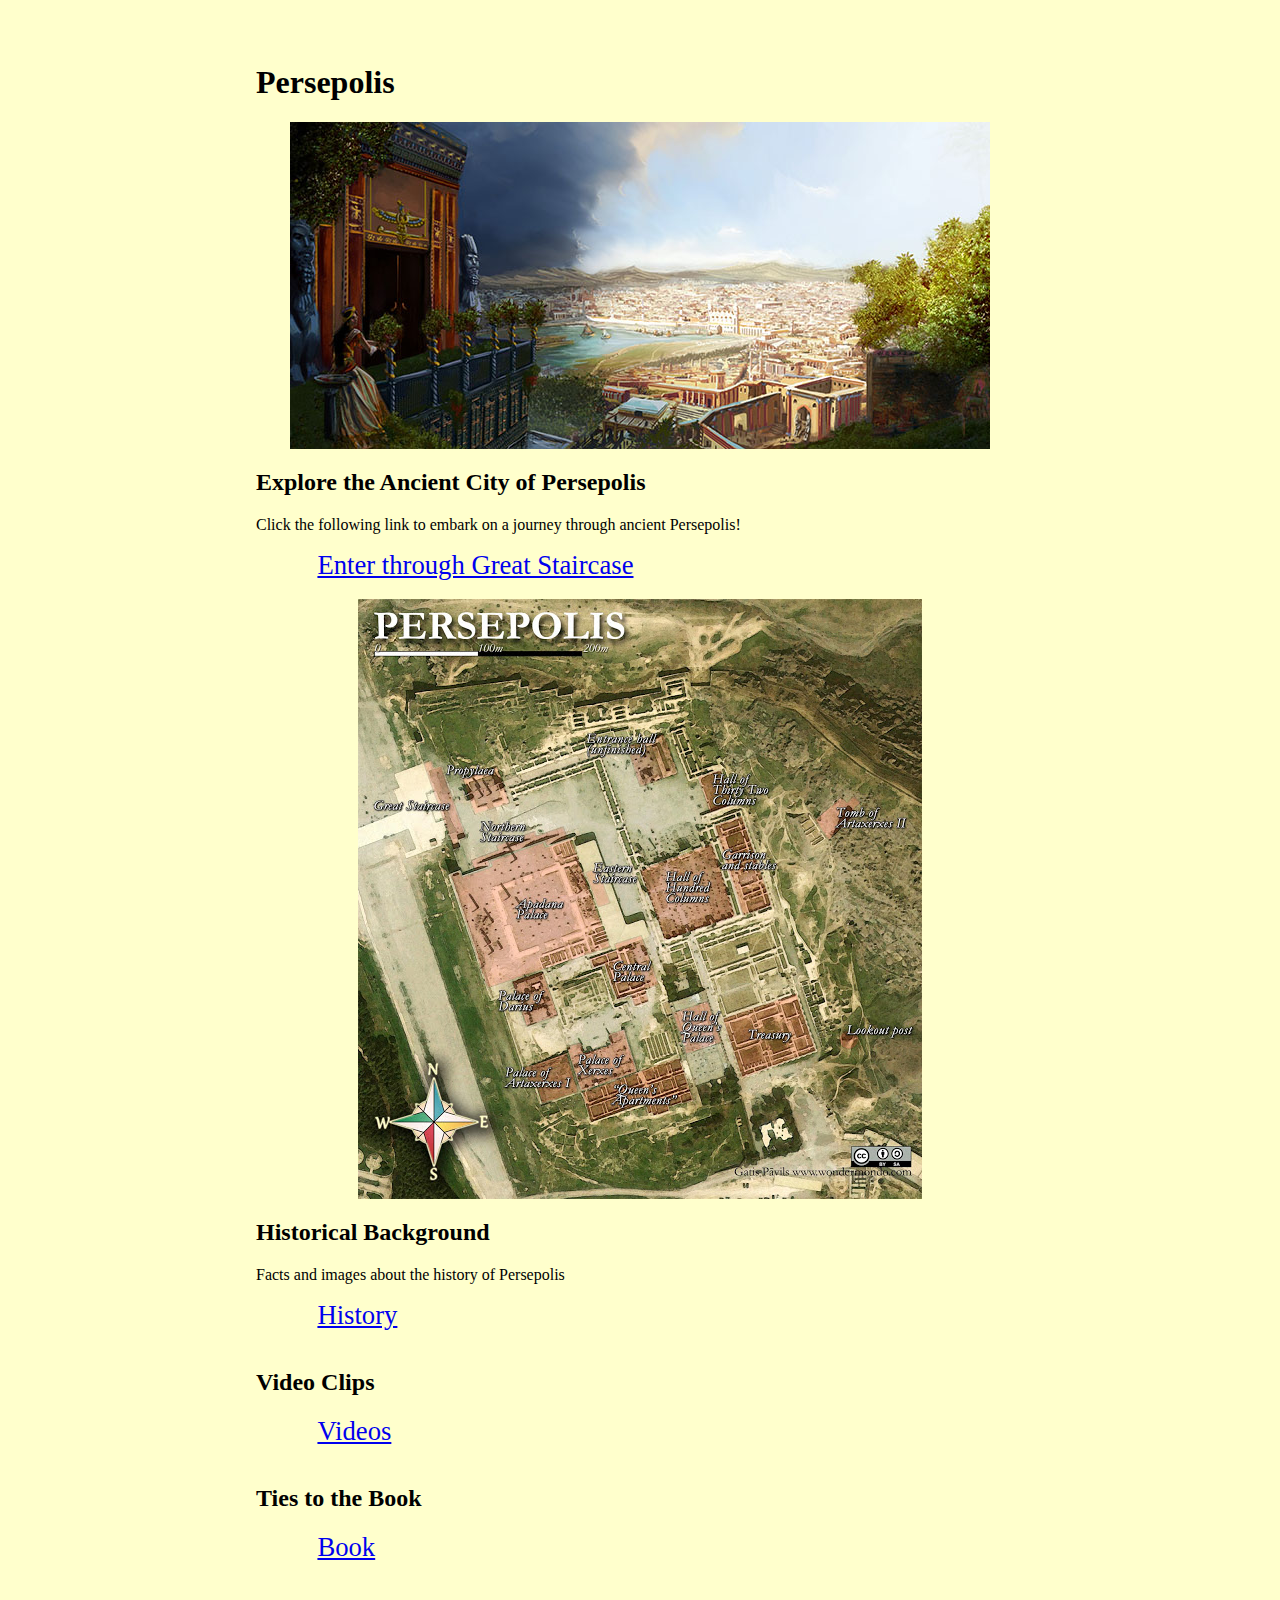
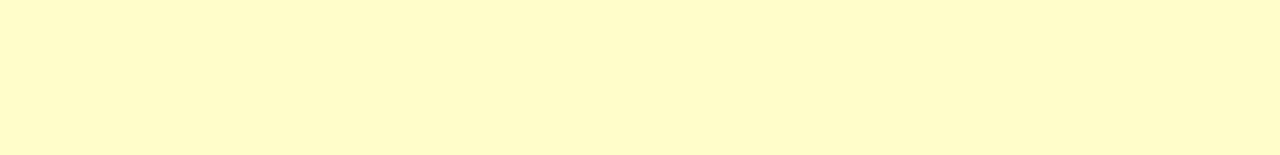
<file: index.html>
<!doctype html>
<html lang="eng-US">
	<head>
		<title>Persepolis</title>
		<meta charset ="UTF-8">
		<meta name="description" content="">
		<meta name="keywords" content="">
		<meta name="author" content="True McCarthy">
		<meta name="viewport" content="width=device-width, initial-scale=1">
        <link rel="stylesheet" type="text/css" href="css/styles.css">
	</head>
	<body>
		<h1>Persepolis</h1>
        <img src="img/pers3.jpg">
        <h2>Explore the Ancient City of Persepolis</h2>
        <p>Click the following link to embark on a journey through ancient Persepolis!</p>
        <div class="lk"><a href="greatstair.html">Enter through Great Staircase</a></div><br>
		<img src="img/map.jpg">
        <h2>Historical Background</h2>
        <p>Facts and images about the history of Persepolis</p>
        <div class="lk"><a href="history.html">History</a></div><br>
        <h2>Video Clips</h2>
        <div class="lk"><a href="videos.html">Videos</a></div><br>
        <h2>Ties to the Book</h2>
        <div class="lk"><a href="book.html">Book</a></div>
	</body>
</html>
</file>
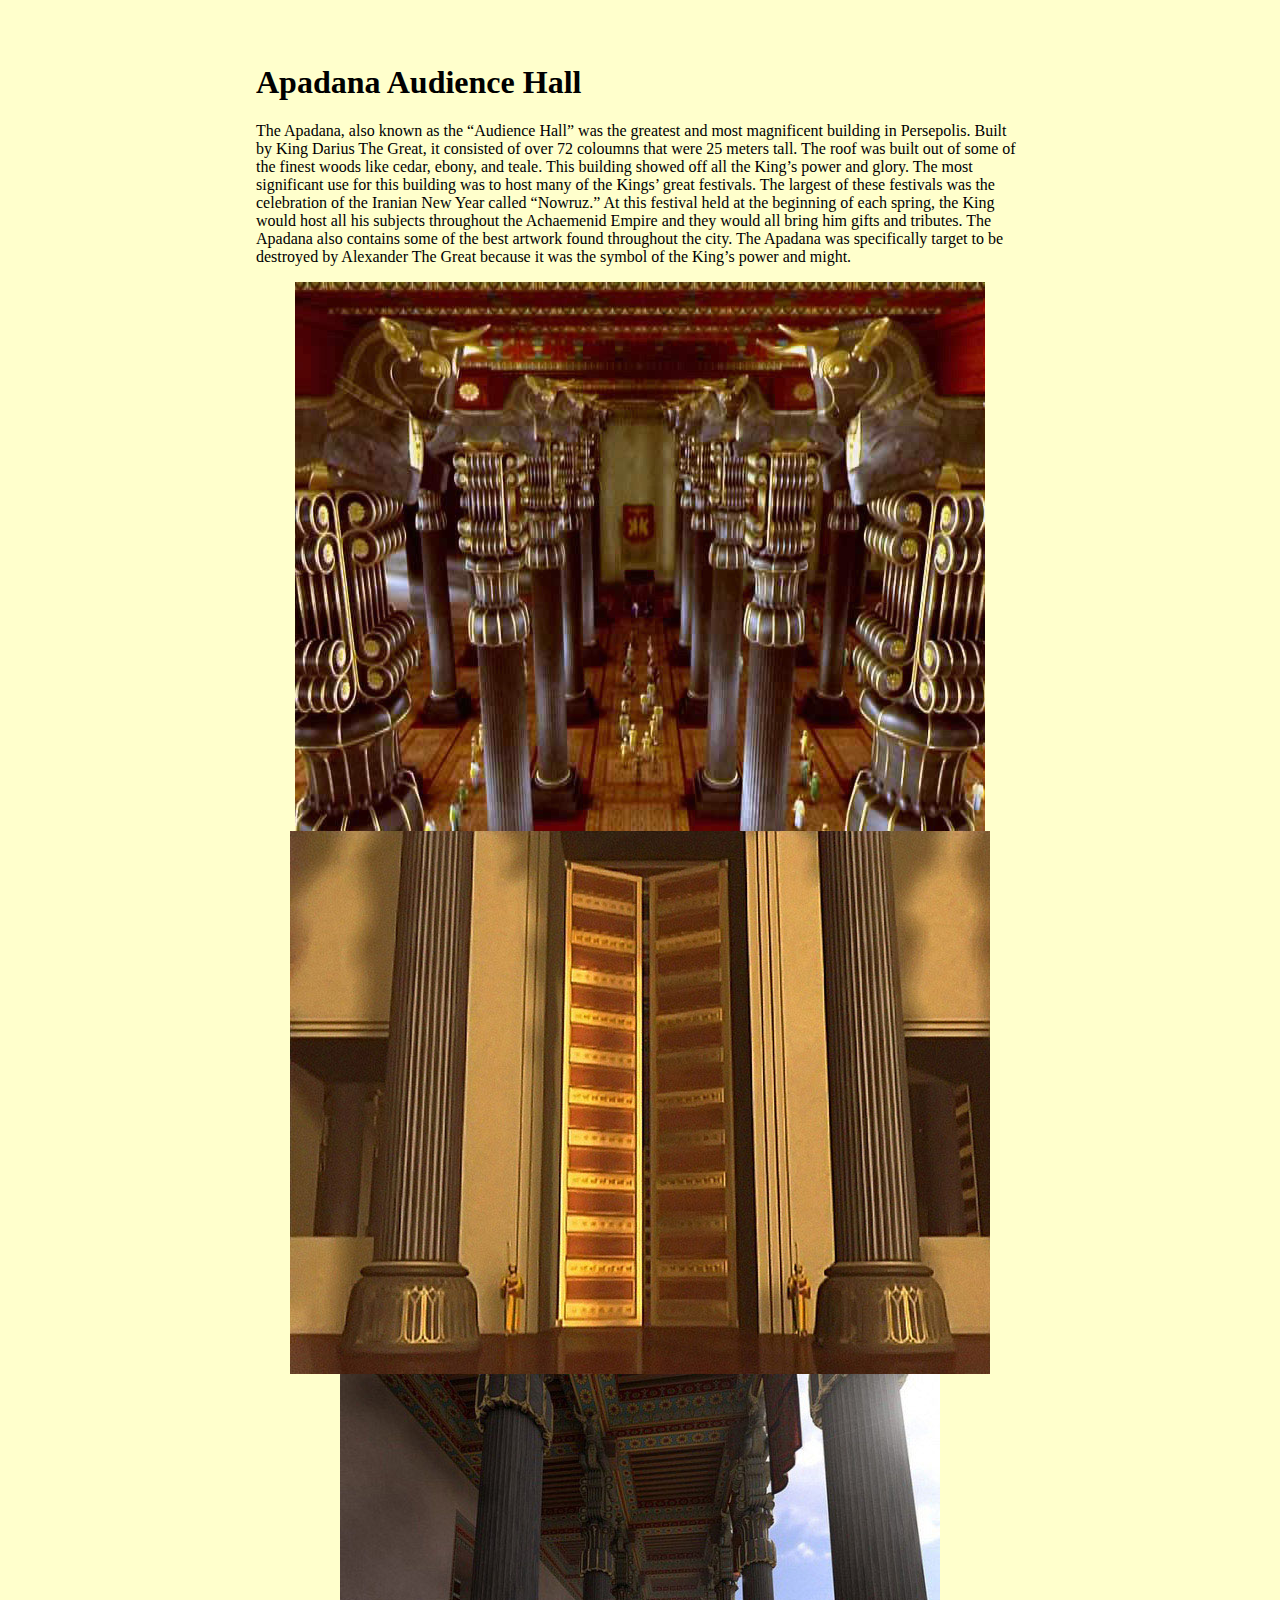
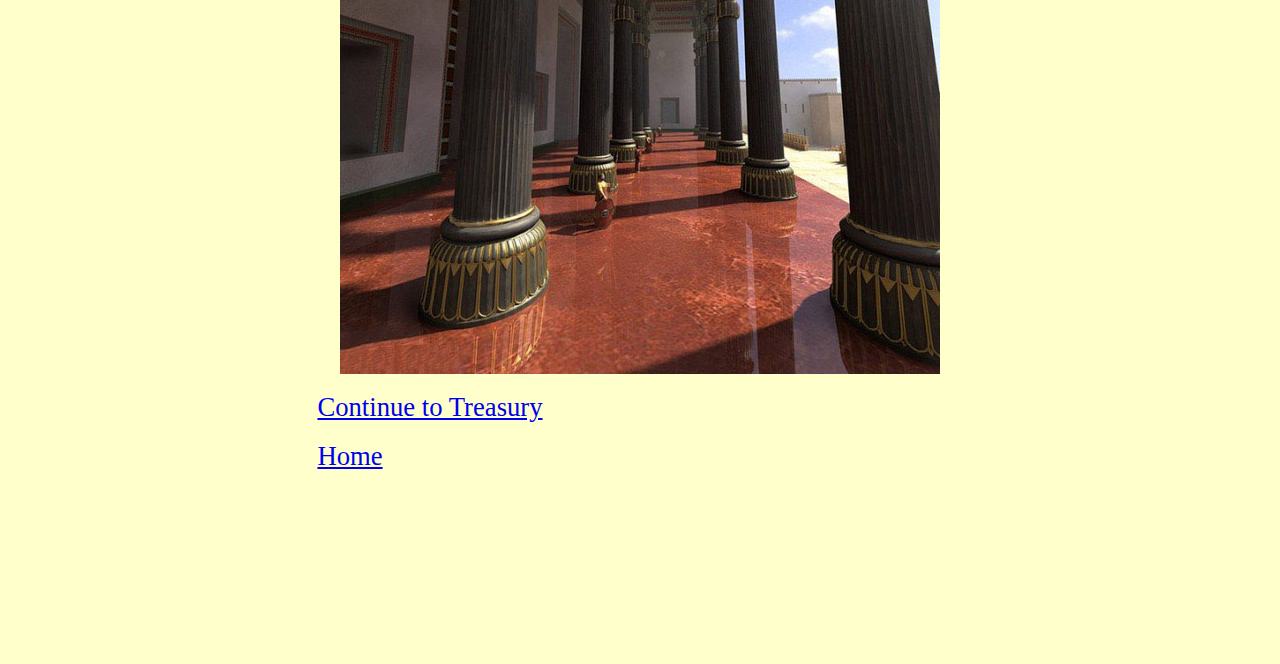
<file: apadanapal.html>
<!doctype html>
<html lang="eng-US">
	<head>
		<title>Apadana</title>
		<meta charset ="UTF-8">
		<meta name="description" content="">
		<meta name="keywords" content="">
		<meta name="author" content="True McCarthy">
		<meta name="viewport" content="width=device-width, initial-scale=1">
        <link rel="stylesheet" type="text/css" href="css/styles.css">
	</head>
	<body>
		<h1>Apadana Audience Hall</h1>
		<p>The Apadana, also known as the “Audience Hall” was the greatest and most magnificent building in Persepolis. Built by King Darius The Great, it consisted of over 72 coloumns that were 25 meters tall. The roof was built out of some of the finest woods like cedar, ebony, and teale. This building showed off all the King’s power and glory. The most significant use for this building was to host many of the Kings’ great festivals. The largest of these festivals was the celebration of the Iranian New Year called “Nowruz.” At this festival held at the beginning of each spring, the King would host all his subjects throughout the Achaemenid Empire and they would all bring him gifts and tributes. The Apadana also contains some of the best artwork found throughout the city. The Apadana was specifically target to be destroyed by Alexander The Great because it was the symbol of the King’s power and might.</p>
		<img src="img/apadana1.jpg">
        <img src="img/apadana2.jpg">
        <img src="img/apadana3.jpg"><br>
        <div class="lk"><a href="treasury.html">Continue to Treasury</a></div><br>
        <div class="lk"><a href="index.html">Home</a></div>
	</body>
</html>
</file>
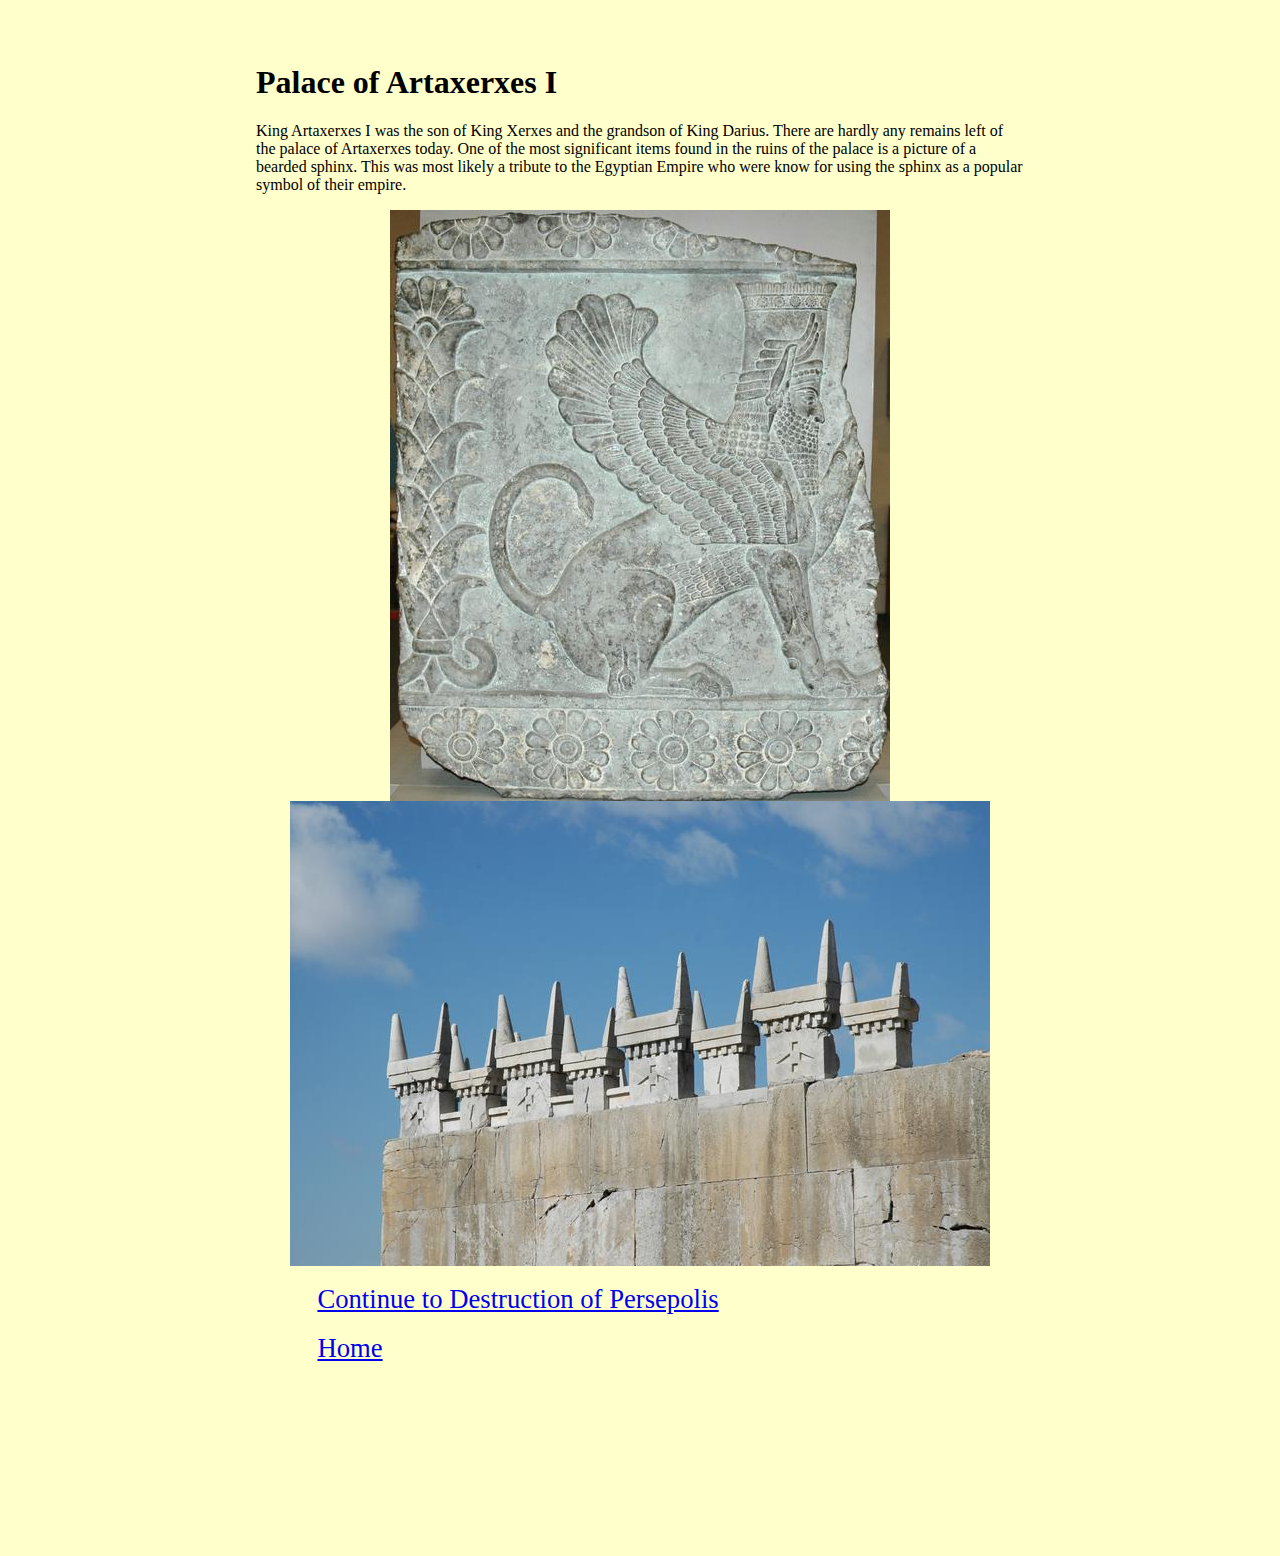
<file: artaxpal.html>
<!doctype html>
<html lang="eng-US">
	<head>
		<title>Palace of Artaxerxes I</title>
		<meta charset ="UTF-8">
		<meta name="description" content="">
		<meta name="keywords" content="">
		<meta name="author" content="True McCarthy">
		<meta name="viewport" content="width=device-width, initial-scale=1">
        <link rel="stylesheet" type="text/css" href="css/styles.css">
	</head>
	<body>
		<h1>Palace of Artaxerxes I</h1>
		<p>King Artaxerxes I was the son of King Xerxes and the grandson of King Darius. There are hardly any remains left of the palace of Artaxerxes today. One of the most significant items found in the ruins of the palace is a picture of a bearded sphinx. This was most likely a tribute to the Egyptian Empire who were know for using the sphinx as a popular symbol of their empire.</p>
        <img src="img/artax1.jpg">
        <img src="img/artax2.jpg"><br>
        <div class="lk"><a href="destruction.html">Continue to Destruction of Persepolis</a></div><br>
        <div class="lk"><a href="index.html">Home</a></div>
		
	</body>
</html>
</file>
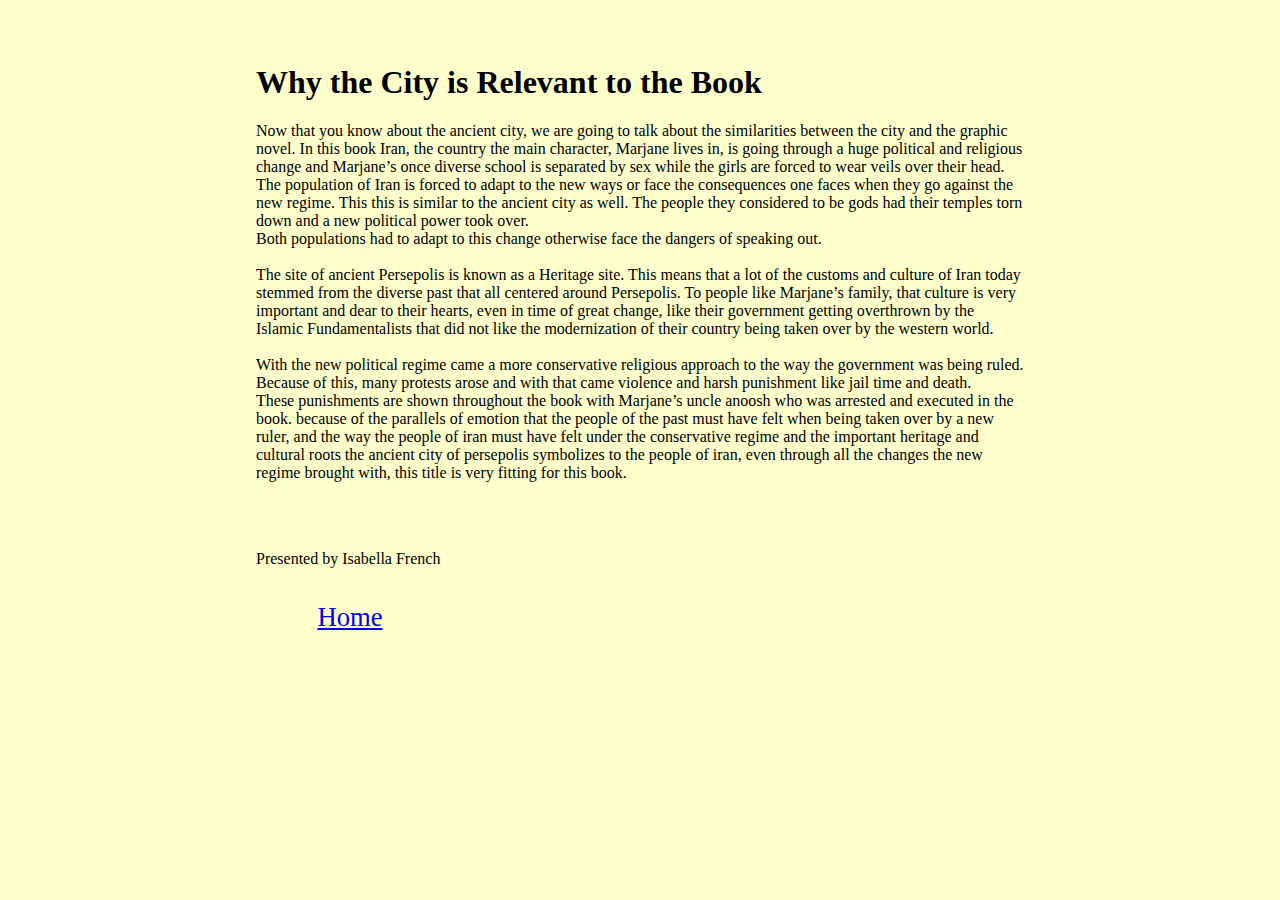
<file: book.html>
<!doctype html>
<html lang="eng-US">
	<head>
		<title>The Book</title>
		<meta charset ="UTF-8">
		<meta name="description" content="">
		<meta name="keywords" content="">
		<meta name="author" content="True McCarthy">
		<meta name="viewport" content="width=device-width, initial-scale=1">
        <link rel="stylesheet" type="text/css" href="css/styles.css">
	</head>
	<body>
		<h1>Why the City is Relevant to the Book</h1>
		<p>Now that you know about the ancient city, we are going to talk about the similarities between the city and the graphic novel.  
        In this book Iran, the country the main character, Marjane lives in, is going through a huge political and religious change and Marjane’s once diverse school is separated by sex while the girls are forced to wear veils over their head.<br>
        The population of Iran is forced to adapt to the new ways or face the consequences one faces when they go against the new regime. This this is similar to the ancient city as well. The people they considered to be gods had their temples torn down and a new political power took over.<br>
        Both populations had to adapt to this change otherwise face the dangers of speaking out.<br><br>
        The site of ancient Persepolis is known as a Heritage site. This means that a lot of the customs and culture of Iran today stemmed from the diverse past that all centered around Persepolis. To people like Marjane’s family, that culture is very important and dear to their hearts, even in time of great change, like their government getting overthrown by the Islamic Fundamentalists that did not like the modernization of their country being taken over by the western world.<br><br>
        With the new political regime came a more conservative religious approach to the way the government was being ruled. Because of this, many protests arose and with that came violence and harsh punishment like jail time and death.<br>
        These punishments are shown throughout the book with Marjane’s uncle anoosh who was arrested and executed in the book. because of the parallels of emotion that the people of the past must have felt when being taken over by a new ruler, and the way the people of iran must have felt under the conservative regime and the important heritage and cultural roots the ancient city of persepolis symbolizes to the people of iran, even through all the changes the new regime brought with, this title is very fitting for this book.</p><br><br>
		<p>Presented by Isabella French</p><br>
        <div class="lk"><a href="index.html">Home</a></div>
	</body>
</html>
</file>
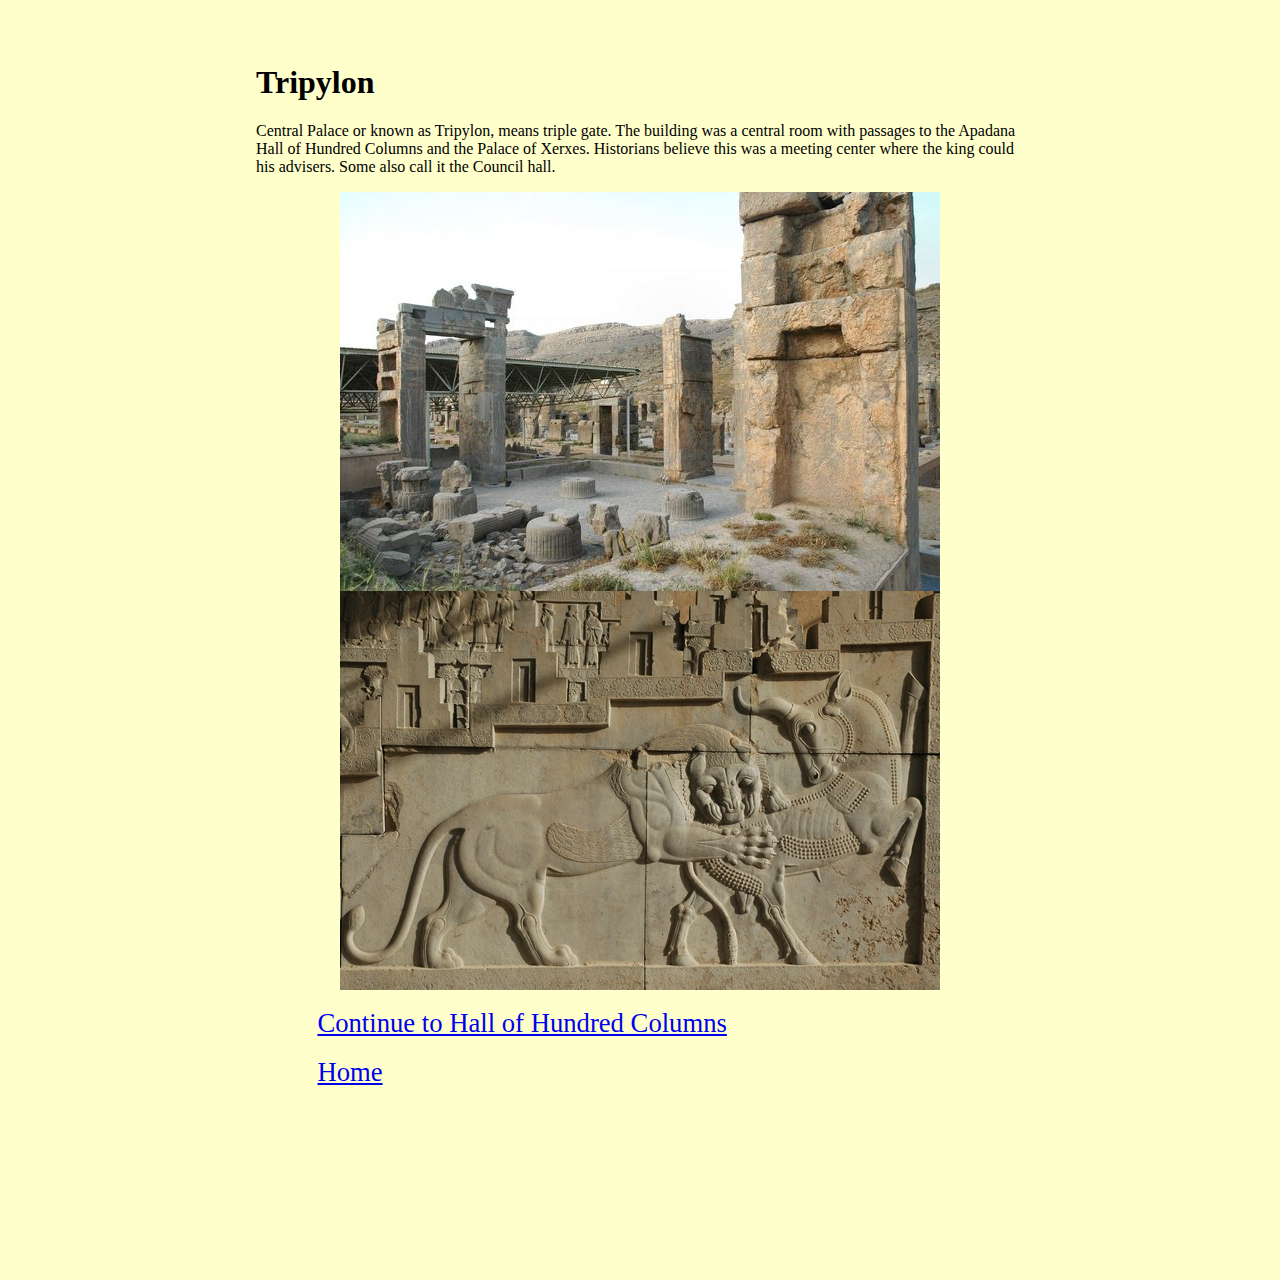
<file: centralpal.html>
<!doctype html>
<html lang="eng-US">
	<head>
		<title>Tripylon</title>
		<meta charset ="UTF-8">
		<meta name="description" content="">
		<meta name="keywords" content="">
		<meta name="author" content="True McCarthy">
		<meta name="viewport" content="width=device-width, initial-scale=1">
        <link rel="stylesheet" type="text/css" href="css/styles.css">
	</head>
	<body>
		<h1>Tripylon</h1>
		<p>Central Palace or known as Tripylon, means triple gate. The building was a central room with passages to the Apadana Hall of Hundred Columns and the Palace of Xerxes. Historians believe this was a meeting center where the king could his advisers. Some also call it the Council hall.</p>
        <img src="img/trip1.jpg">
        <img src="img/trip2.jpg"><br>
        <div class="lk"><a href="hundcol.html">Continue to Hall of Hundred Columns</a></div><br>
        <div class="lk"><a href="index.html">Home</a></div>
		
	</body>
</html>
</file>
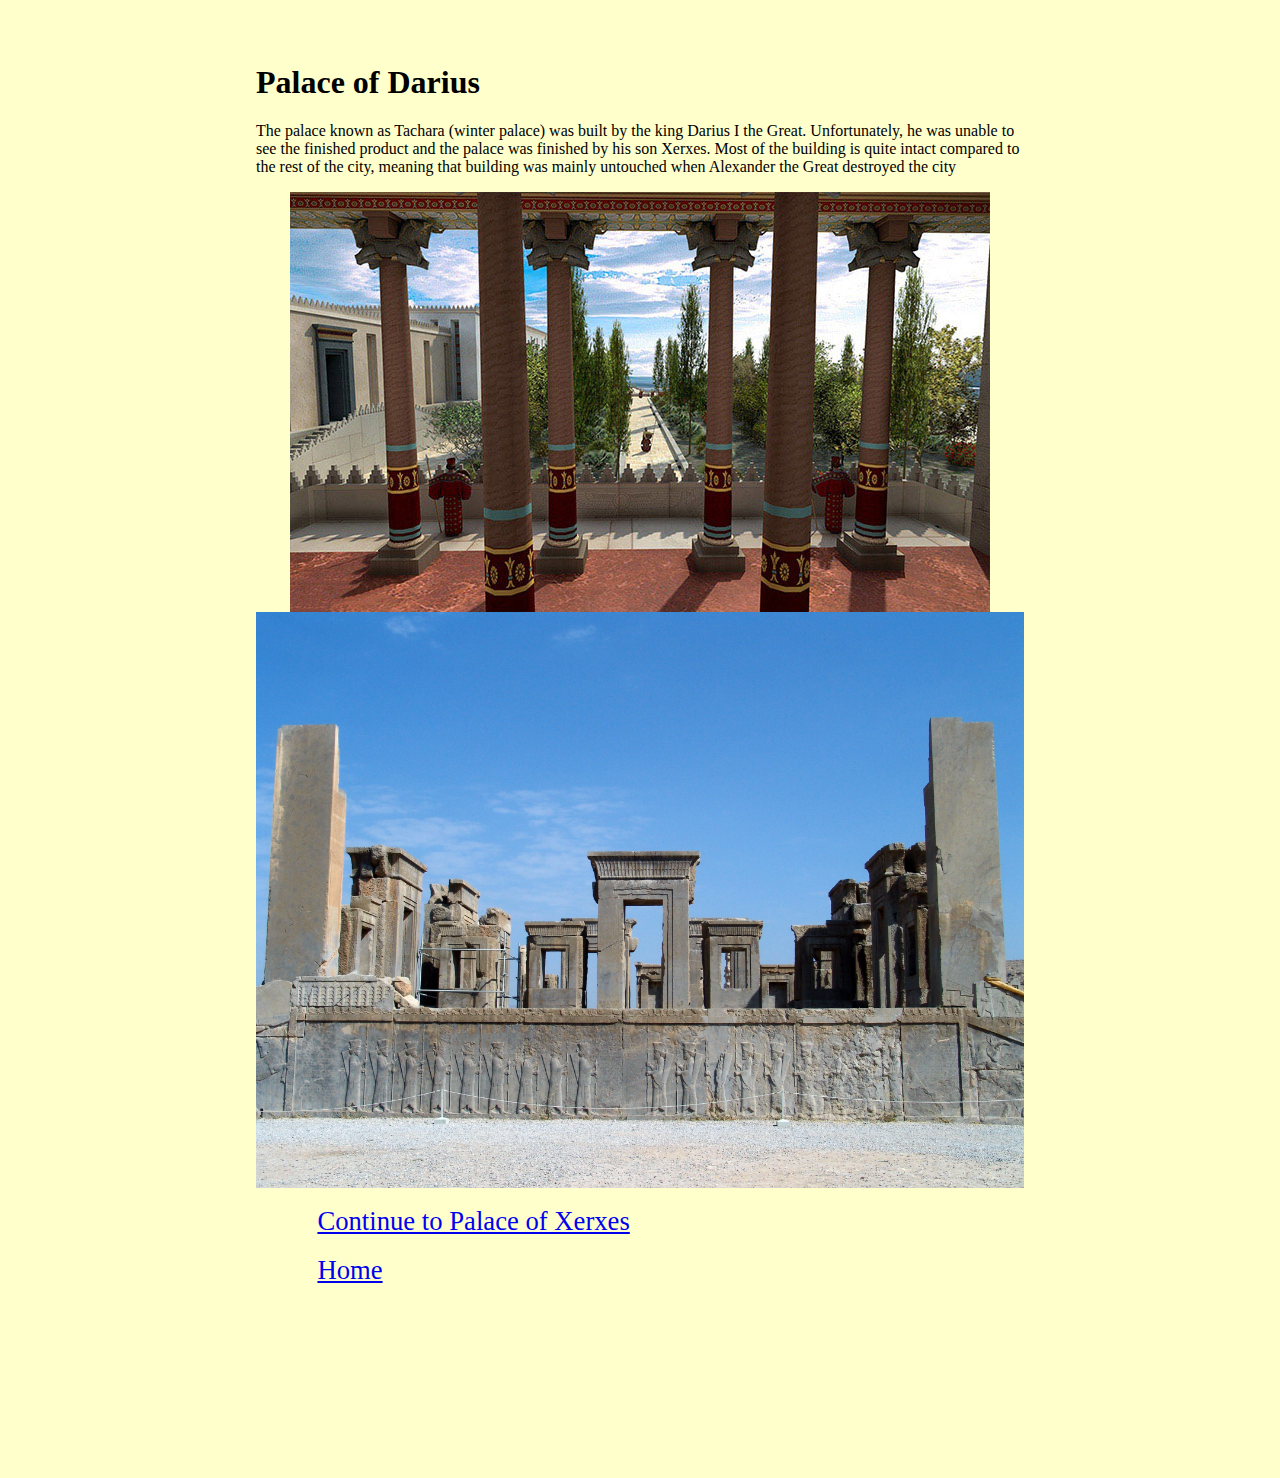
<file: dariuspal.html>
<!doctype html>
<html lang="eng-US">
	<head>
		<title>Palace of Darius</title>
		<meta charset ="UTF-8">
		<meta name="description" content="">
		<meta name="keywords" content="">
		<meta name="author" content="True McCarthy">
		<meta name="viewport" content="width=device-width, initial-scale=1">
        <link rel="stylesheet" type="text/css" href="css/styles.css">
	</head>
	<body>
		<h1>Palace of Darius</h1>
		<p>The palace known as Tachara (winter palace) was built by the king Darius I the Great. Unfortunately, he was unable to see the finished product and the palace was finished by his son Xerxes. Most of the building is quite intact compared to the rest of the city, meaning that building was mainly untouched when Alexander the Great destroyed the city</p>
        <img src="img/tachara1.jpg">
        <img src="img/tachara2.jpg"><br>
        <div class="lk"><a href="xerxespal.html">Continue to Palace of Xerxes</a></div><br>
        <div class="lk"><a href="index.html">Home</a></div>
		
	</body>
</html>
</file>
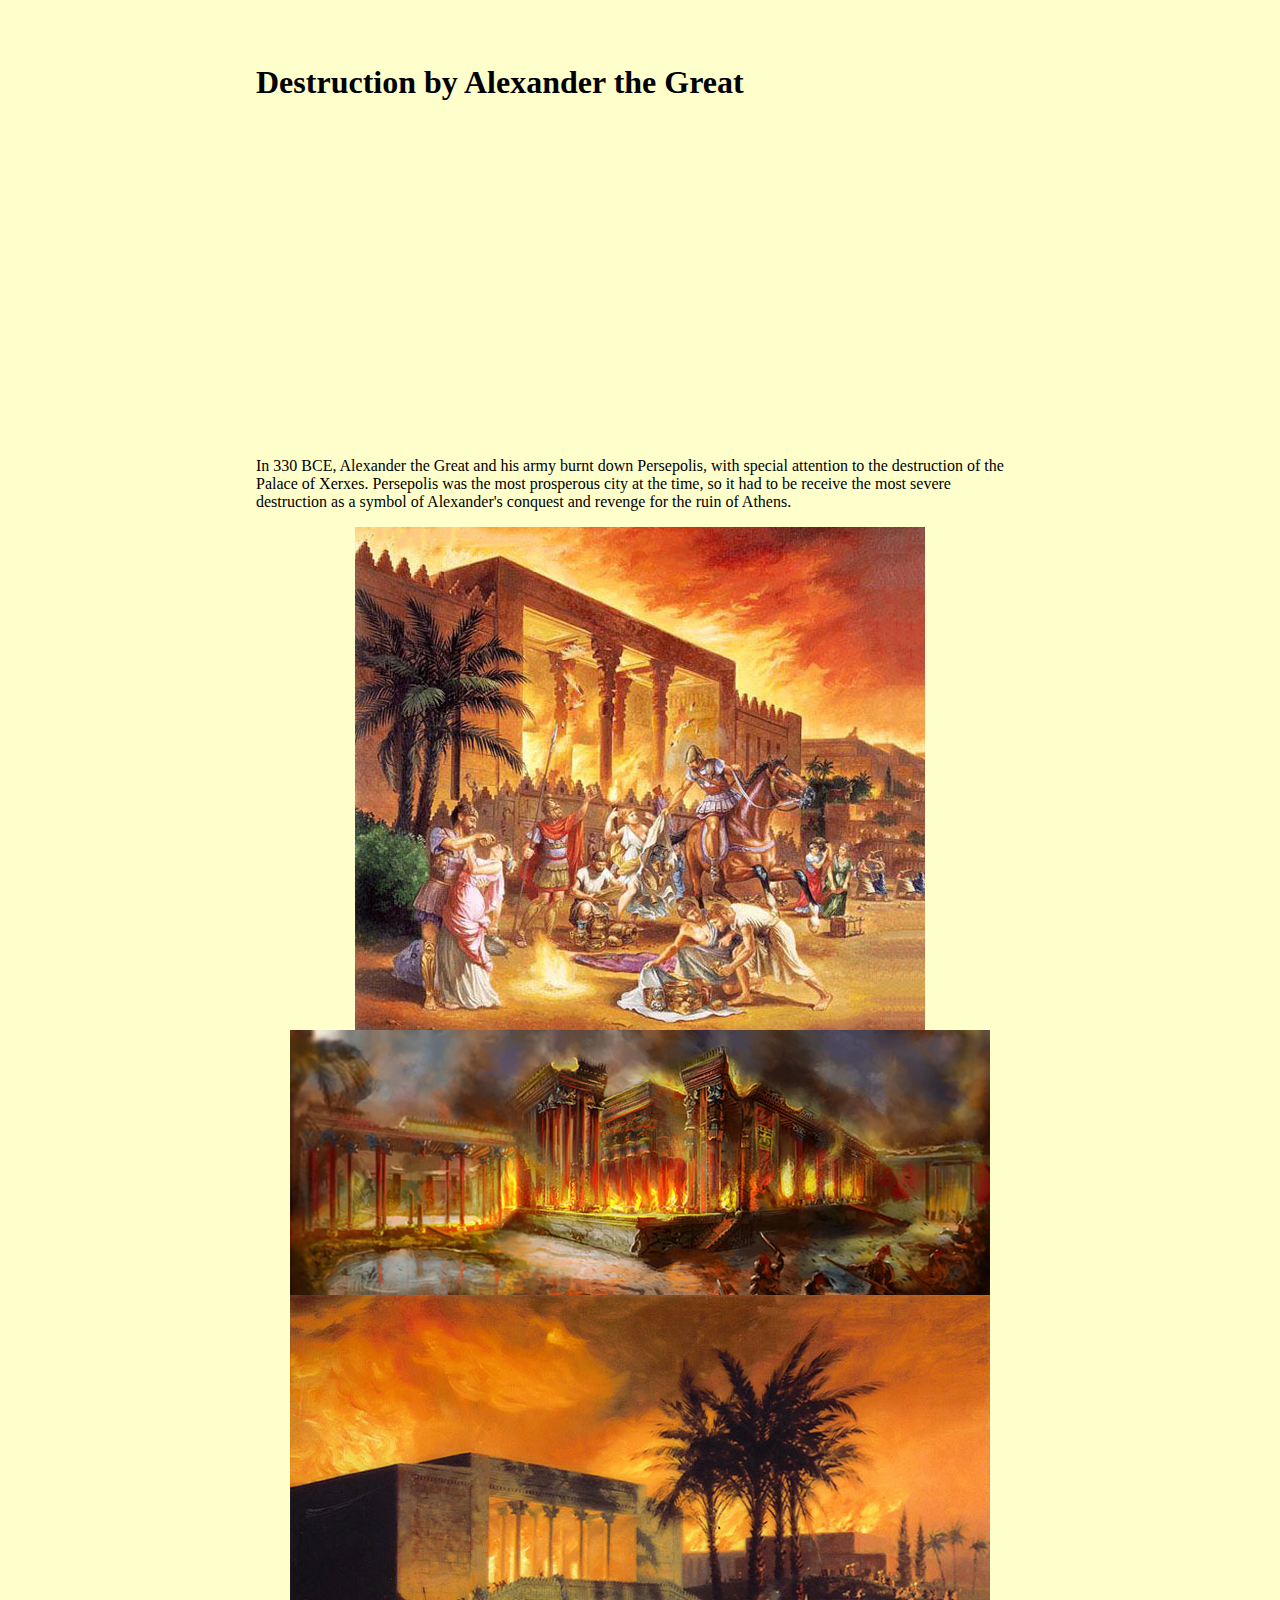
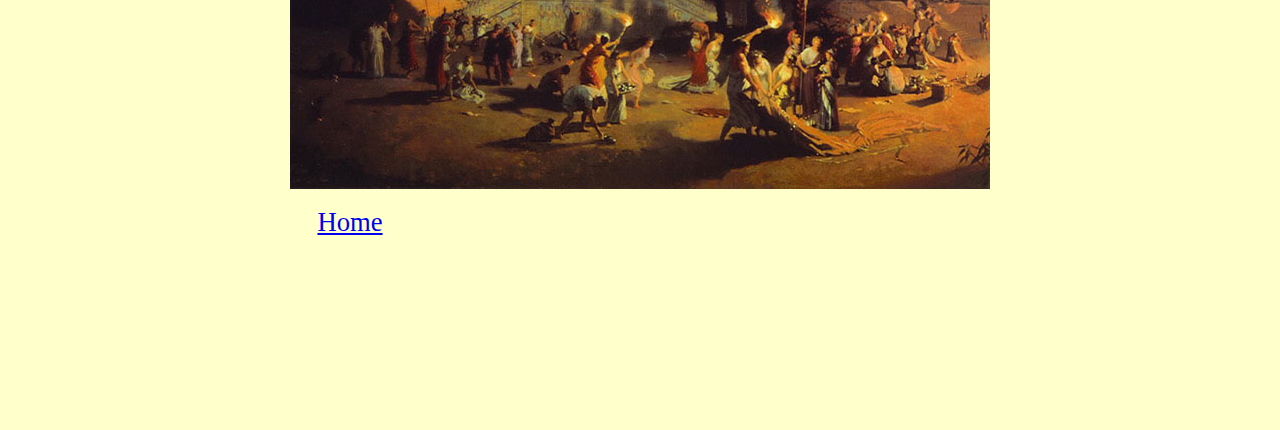
<file: destruction.html>
<!doctype html>
<html lang="eng-US">
	<head>
		<title>Destruction</title>
		<meta charset ="UTF-8">
		<meta name="description" content="">
		<meta name="keywords" content="">
		<meta name="author" content="True McCarthy">
		<meta name="viewport" content="width=device-width, initial-scale=1">
        <link rel="stylesheet" type="text/css" href="css/styles.css">
	</head>
	<body>
		<h1>Destruction by Alexander the Great</h1>
        <iframe id="yt0" width="560" height="315" src="https://www.youtube.com/embed/jI4jyTRTUuw?rel=0&amp;controls=0&amp;showinfo=0&enablejsapi=1" frameborder="0">
        </iframe>
        <p>In 330 BCE, Alexander the Great and his army burnt down Persepolis, with special attention to the destruction of the Palace of Xerxes. Persepolis was the most prosperous city at the time, so it had to be receive the most severe destruction as a symbol of Alexander's conquest and revenge for the ruin of Athens.</p>
		<img src="img/destruct1.jpg">
        <img src="img/destruct2.jpg">
        <img src="img/destruct3.jpg"><br>
        
        <div class="lk"><a href="index.html">Home</a></div>
        
        <script type="text/javascript" id="www-widgetapi-script" src="https://s.ytimg.com/yts/jsbin/www-widgetapi-vflfUQ-oz/www-widgetapi.js" async=""></script>
        <script>
            var player;

            function onYouTubeIframeAPIReady() {
                player = new YT.Player('yt0', {
                    events: {
                        'onReady': onPlayerReady
                    }
                });
            }

            function onPlayerReady(event) {
                player.mute();
            }
        </script>
	</body>
</html>
</file>
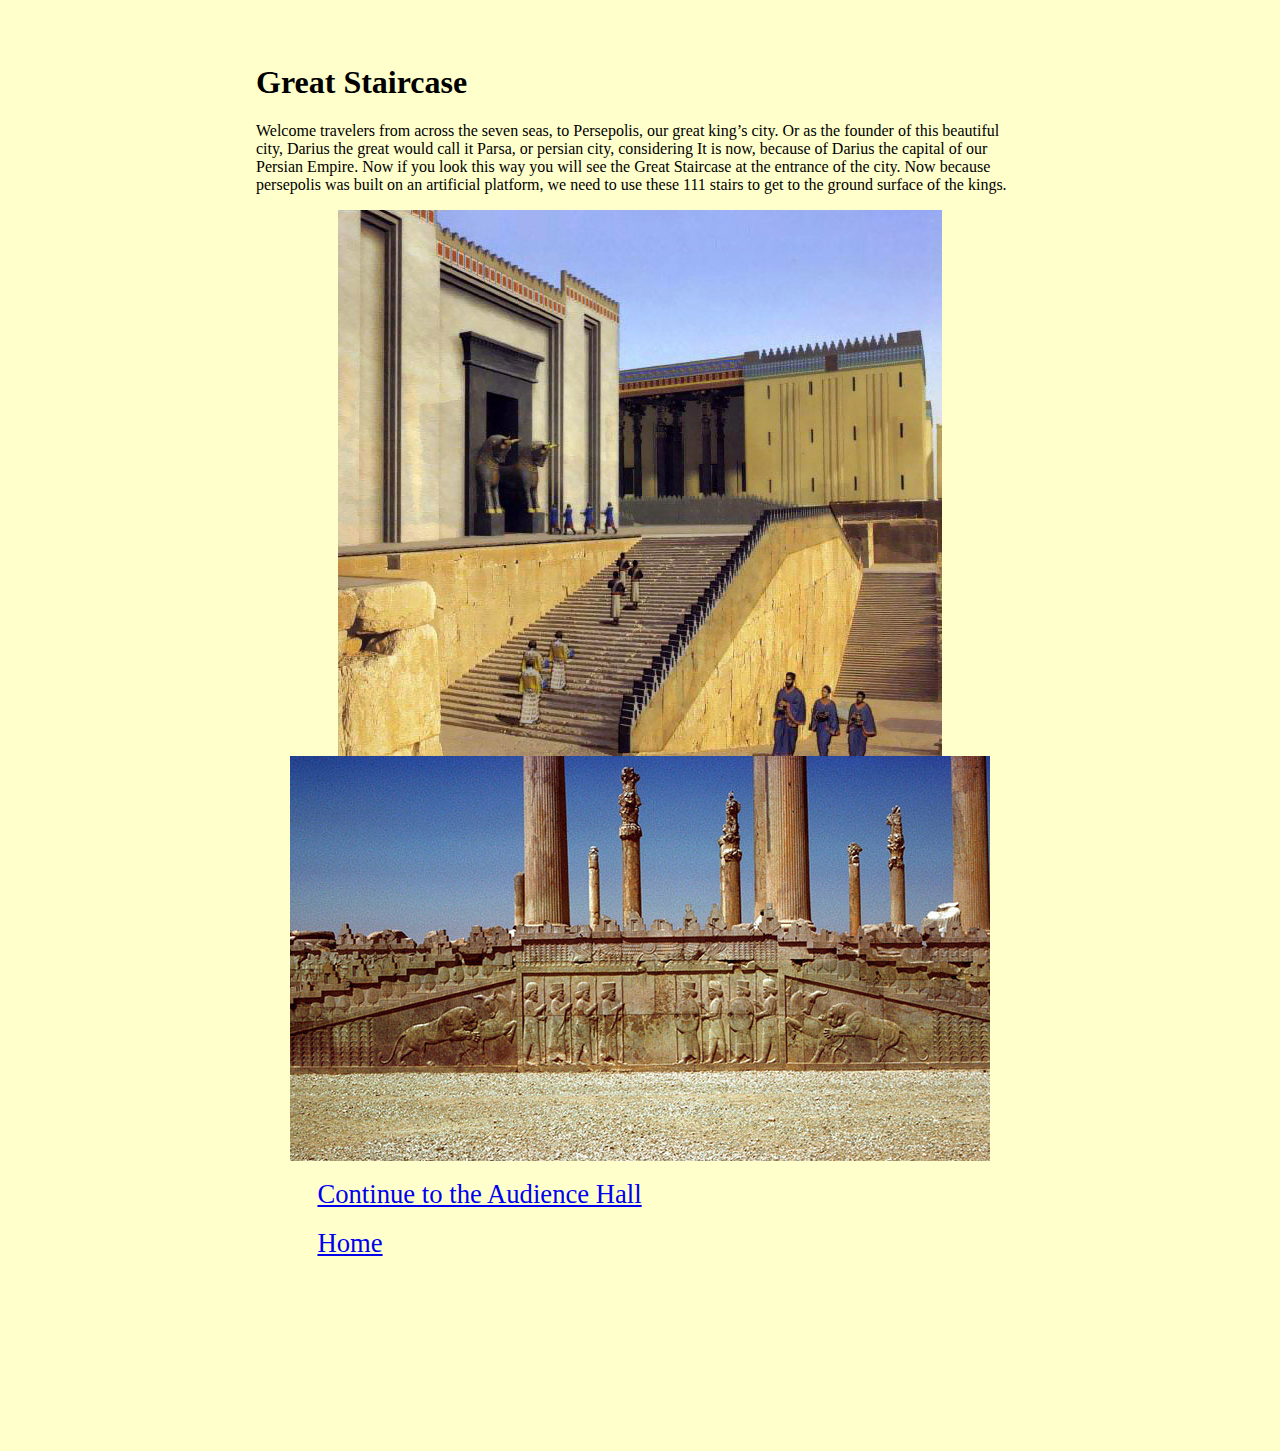
<file: greatstair.html>
<!doctype html>
<html lang="eng-US">
	<head>
		<title>Great Staircase</title>
		<meta charset ="UTF-8">
		<meta name="description" content="">
		<meta name="keywords" content="">
		<meta name="author" content="True McCarthy">
		<meta name="viewport" content="width=device-width, initial-scale=1">
        <link rel="stylesheet" type="text/css" href="css/styles.css">
	</head>
	<body>
		<h1>Great Staircase</h1>
		<p>Welcome travelers from across the seven seas, to Persepolis, our great king’s city. Or as the founder of this beautiful city, Darius the great would call it Parsa, or persian city, considering It is now, because of Darius the capital of our Persian Empire. Now if you look this way you will see the Great Staircase at the entrance of the city. Now because persepolis was built on an artificial platform, we need to use these 111 stairs to get to the ground surface of the kings.</p>
		<img src="img/stair1.jpg">
        <img src="img/stair2.jpg"><br>
        <div class="lk"><a href="apadanapal.html">Continue to the Audience Hall</a></div><br>
        <div class="lk"><a href="index.html">Home</a></div>
		
	</body>
</html>
</file>
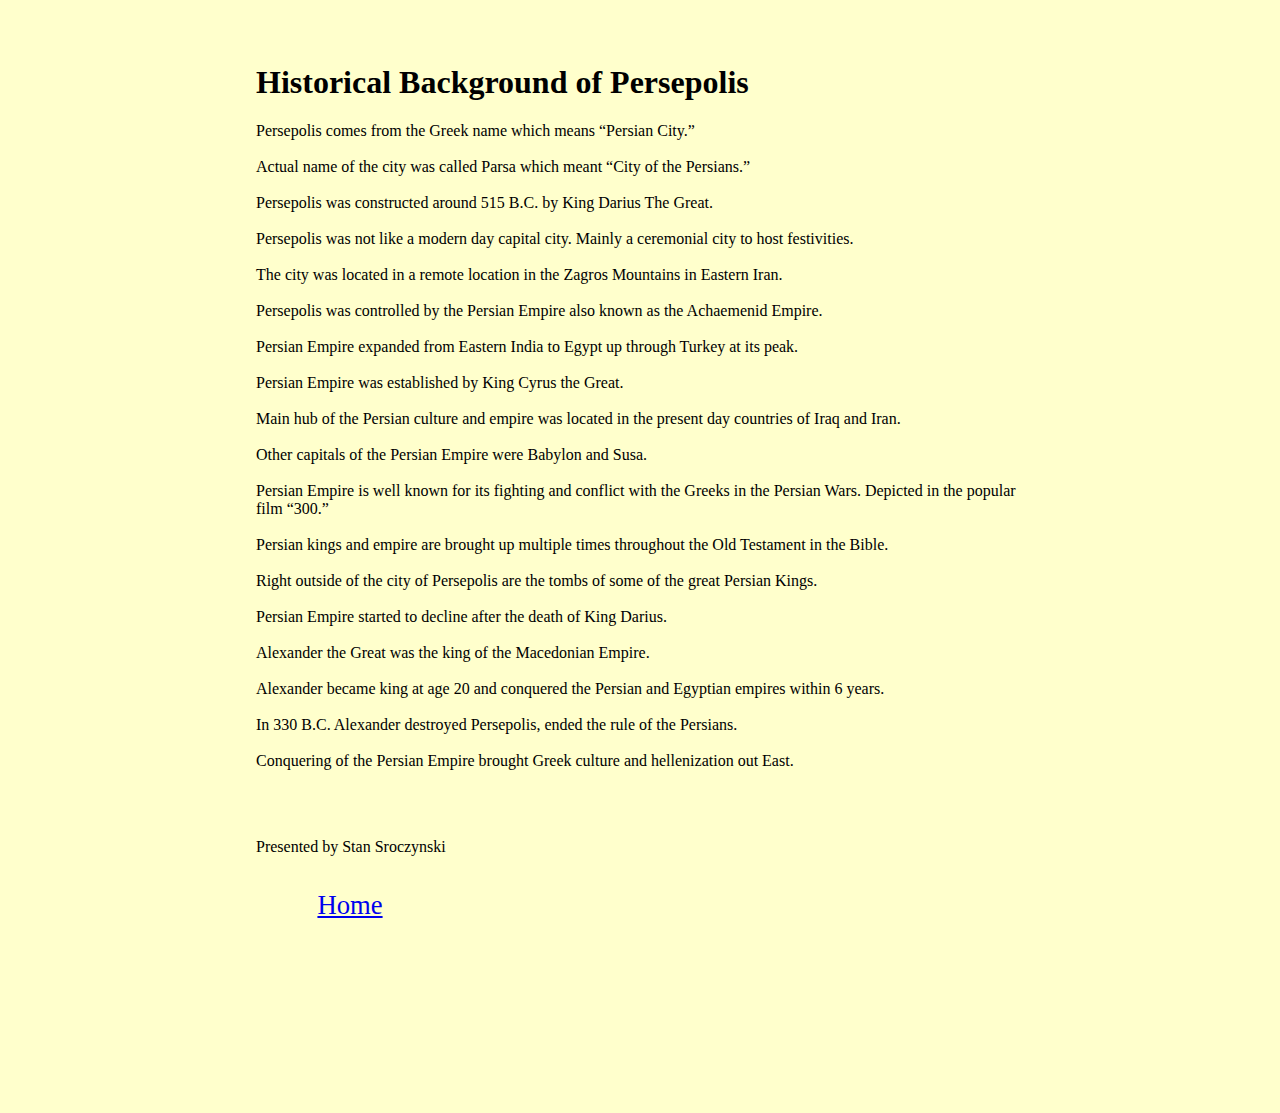
<file: history.html>
<!doctype html>
<html lang="eng-US">
	<head>
		<title>History of Persepolis</title>
		<meta charset ="UTF-8">
		<meta name="description" content="">
		<meta name="keywords" content="">
		<meta name="author" content="True McCarthy">
		<meta name="viewport" content="width=device-width, initial-scale=1">
        <link rel="stylesheet" type="text/css" href="css/styles.css">
	</head>
	<body>
		<h1>Historical Background of Persepolis</h1>
		<p>Persepolis comes from the Greek name which means “Persian City.”<br><br>
        Actual name of the city was called Parsa which meant “City of the Persians.”<br><br>
        Persepolis was constructed around 515 B.C. by King Darius The Great.<br><br>
        Persepolis was not like a modern day capital city. Mainly a ceremonial city to host festivities.<br><br>
        The city was located in a remote location in the Zagros Mountains in Eastern Iran.<br><br>
        Persepolis was controlled by the Persian Empire also known as the Achaemenid Empire.<br><br>
        Persian Empire expanded from Eastern India to Egypt up through Turkey at its peak.<br><br>
        Persian Empire was established by King Cyrus the Great.<br><br>
        Main hub of the Persian culture and empire was located in the present day countries of Iraq and Iran.<br><br>
        Other capitals of the Persian Empire were Babylon and Susa.<br><br>
        Persian Empire is well known for its fighting and conflict with the Greeks in the Persian Wars. Depicted in the popular film “300.”<br><br>
        Persian kings and empire are brought up multiple times throughout the Old Testament in the Bible.<br><br>
        Right outside of the city of Persepolis are the tombs of some of the great Persian Kings.<br><br>
        Persian Empire started to decline after the death of King Darius.<br><br>
        Alexander the Great was the king of the Macedonian Empire.<br><br>
        Alexander became king at age 20 and conquered the Persian and Egyptian empires within 6 years.<br><br>
        In 330 B.C. Alexander destroyed Persepolis, ended the rule of the Persians.<br><br>
        Conquering of the Persian Empire brought Greek culture and hellenization out East.</p><br><br>
        <p>Presented by Stan Sroczynski</p><br>
        <div class="lk"><a href="index.html">Home</a></div>
	</body>
</html>
</file>
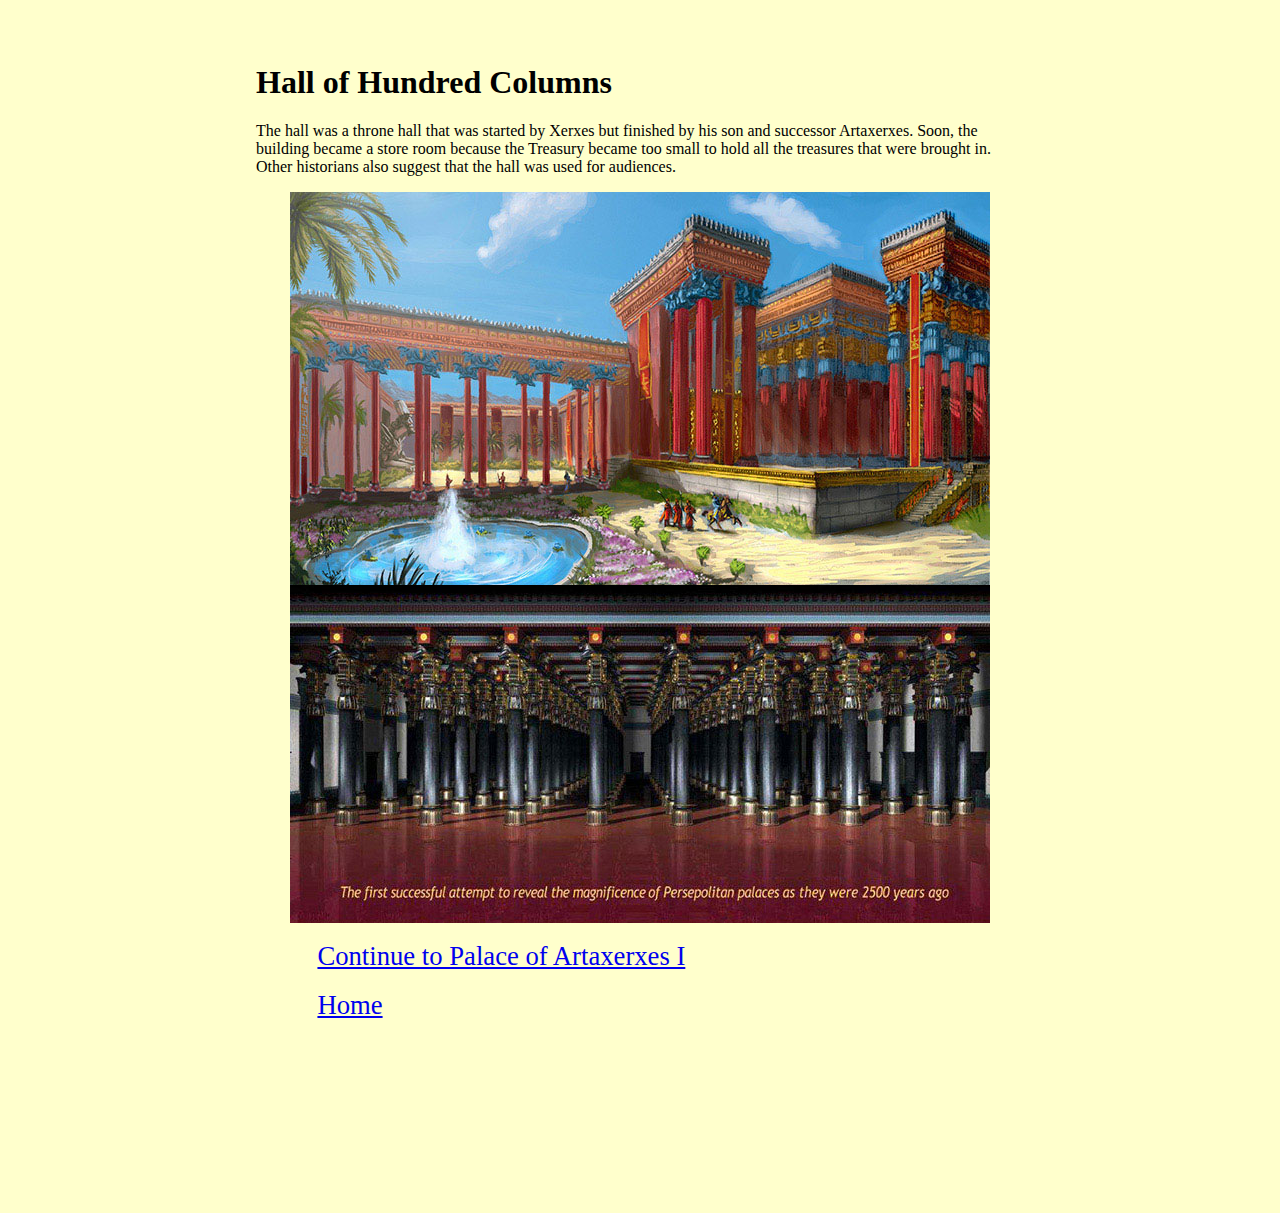
<file: hundcol.html>
<!doctype html>
<html lang="eng-US">
	<head>
		<title>Hall of Hundred Columns</title>
		<meta charset ="UTF-8">
		<meta name="description" content="">
		<meta name="keywords" content="">
		<meta name="author" content="True McCarthy">
		<meta name="viewport" content="width=device-width, initial-scale=1">
        <link rel="stylesheet" type="text/css" href="css/styles.css">
	</head>
	<body>
		<h1>Hall of Hundred Columns</h1>
		<p>The hall was a throne hall that was started by Xerxes but finished by his son and successor Artaxerxes. Soon, the building became a store room because the Treasury became too small to hold all the treasures that were brought in. Other historians also suggest that the hall was used for audiences.</p>
		<img src="img/hundcol1.jpg">
        <img src="img/hundcol2.jpg"><br>
        <div class="lk"><a href="artaxpal.html">Continue to Palace of Artaxerxes I</a></div><br>
        <div class="lk"><a href="index.html">Home</a></div>
		
	</body>
</html>
</file>
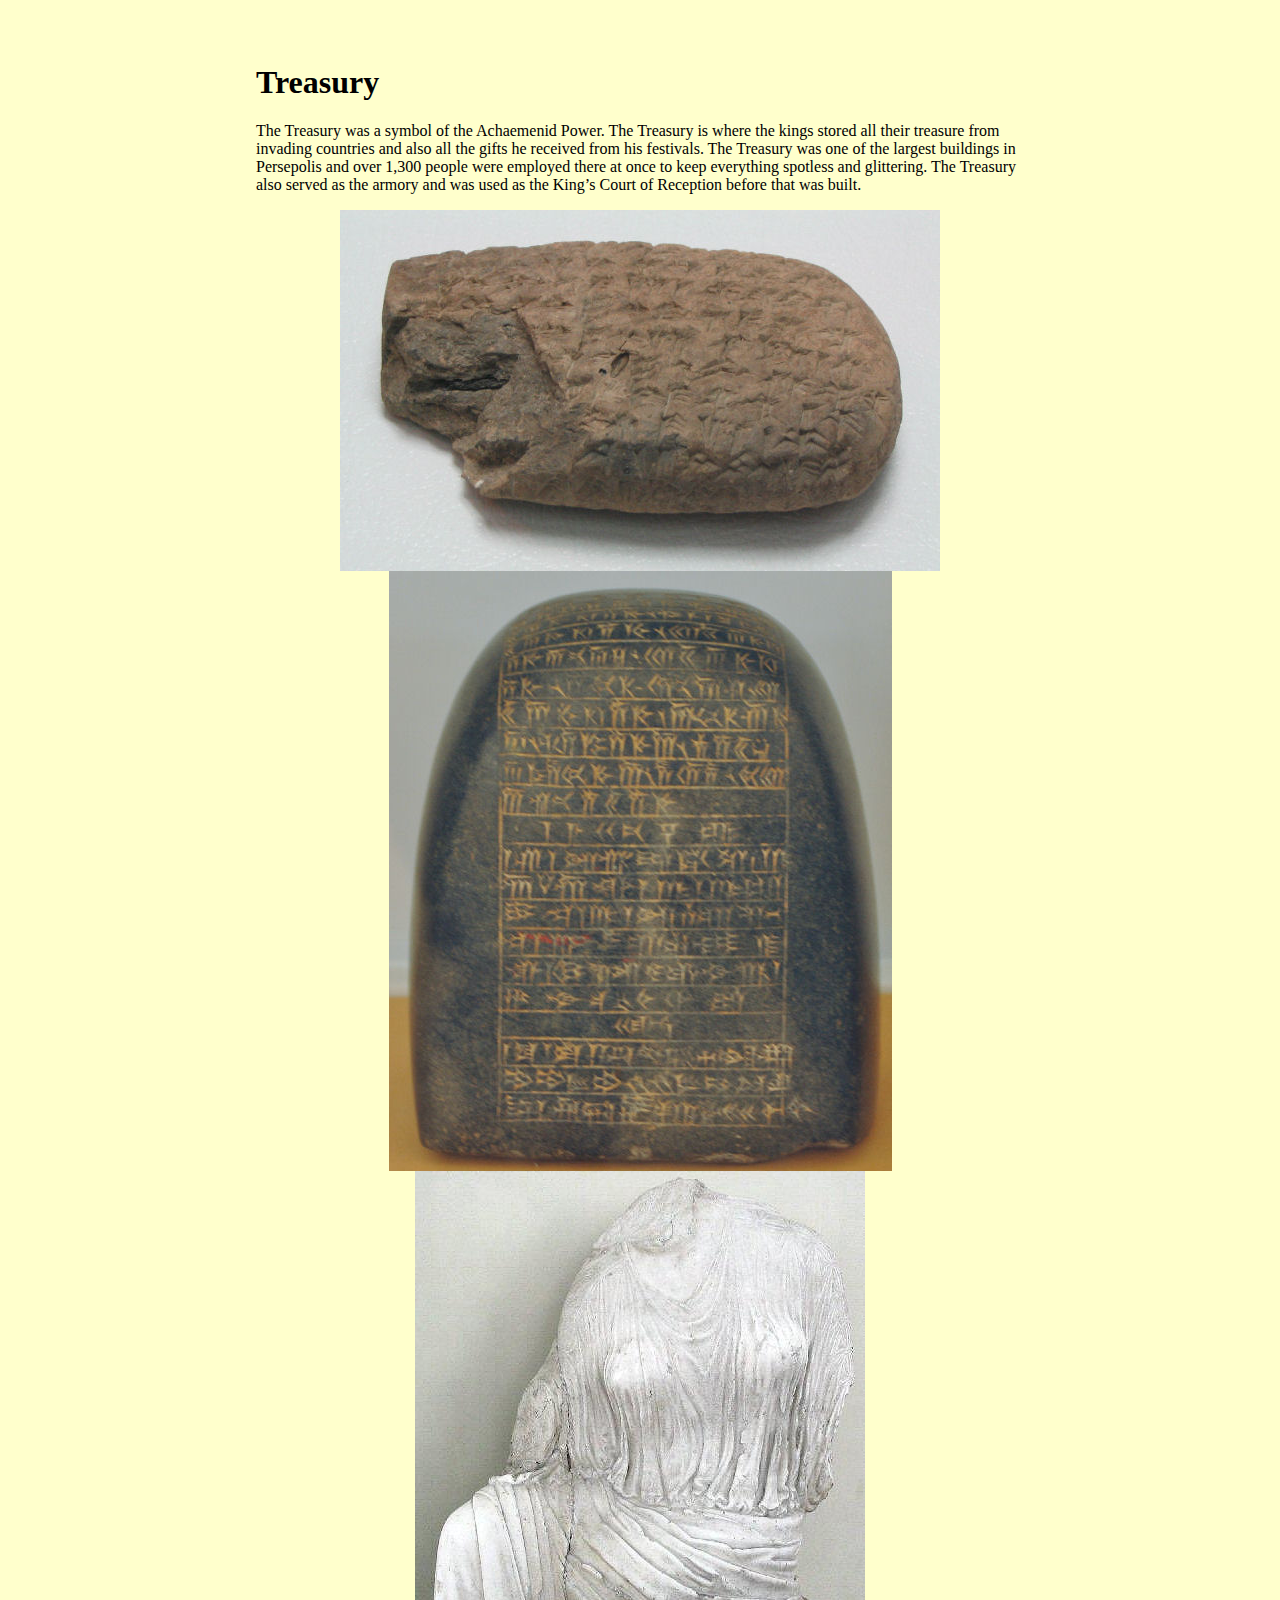
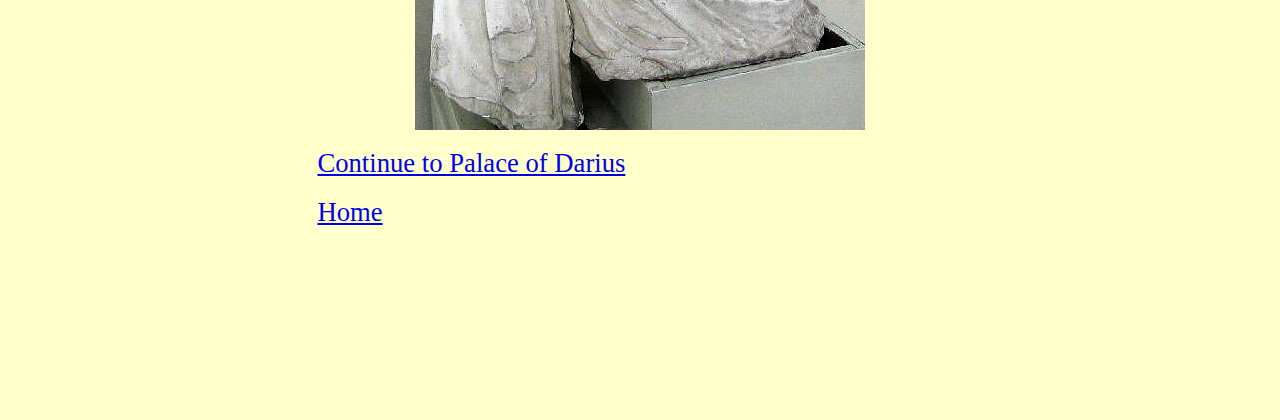
<file: treasury.html>
<!doctype html>
<html lang="eng-US">
	<head>
		<title>Treasury</title>
		<meta charset ="UTF-8">
		<meta name="description" content="">
		<meta name="keywords" content="">
		<meta name="author" content="True McCarthy">
		<meta name="viewport" content="width=device-width, initial-scale=1">
        <link rel="stylesheet" type="text/css" href="css/styles.css">
	</head>
	<body>
		<h1>Treasury</h1>
		<p>The Treasury was a symbol of the Achaemenid Power. The Treasury is where the kings stored all their treasure from invading countries and also all the gifts he received from his festivals. The Treasury was one of the largest buildings in Persepolis and over 1,300 people were employed there at once to keep everything spotless and glittering. The Treasury also served as the armory and was used as the King’s Court of Reception before that was built.</p>
		<img src="img/treas1.jpg">
        <img src="img/treas2.jpg">
        <img src="img/treas3.jpg"><br>
        <div class="lk"><a href="dariuspal.html">Continue to Palace of Darius</a></div><br>
        <div class="lk"><a href="index.html">Home</a></div>
		
	</body>
</html>
</file>
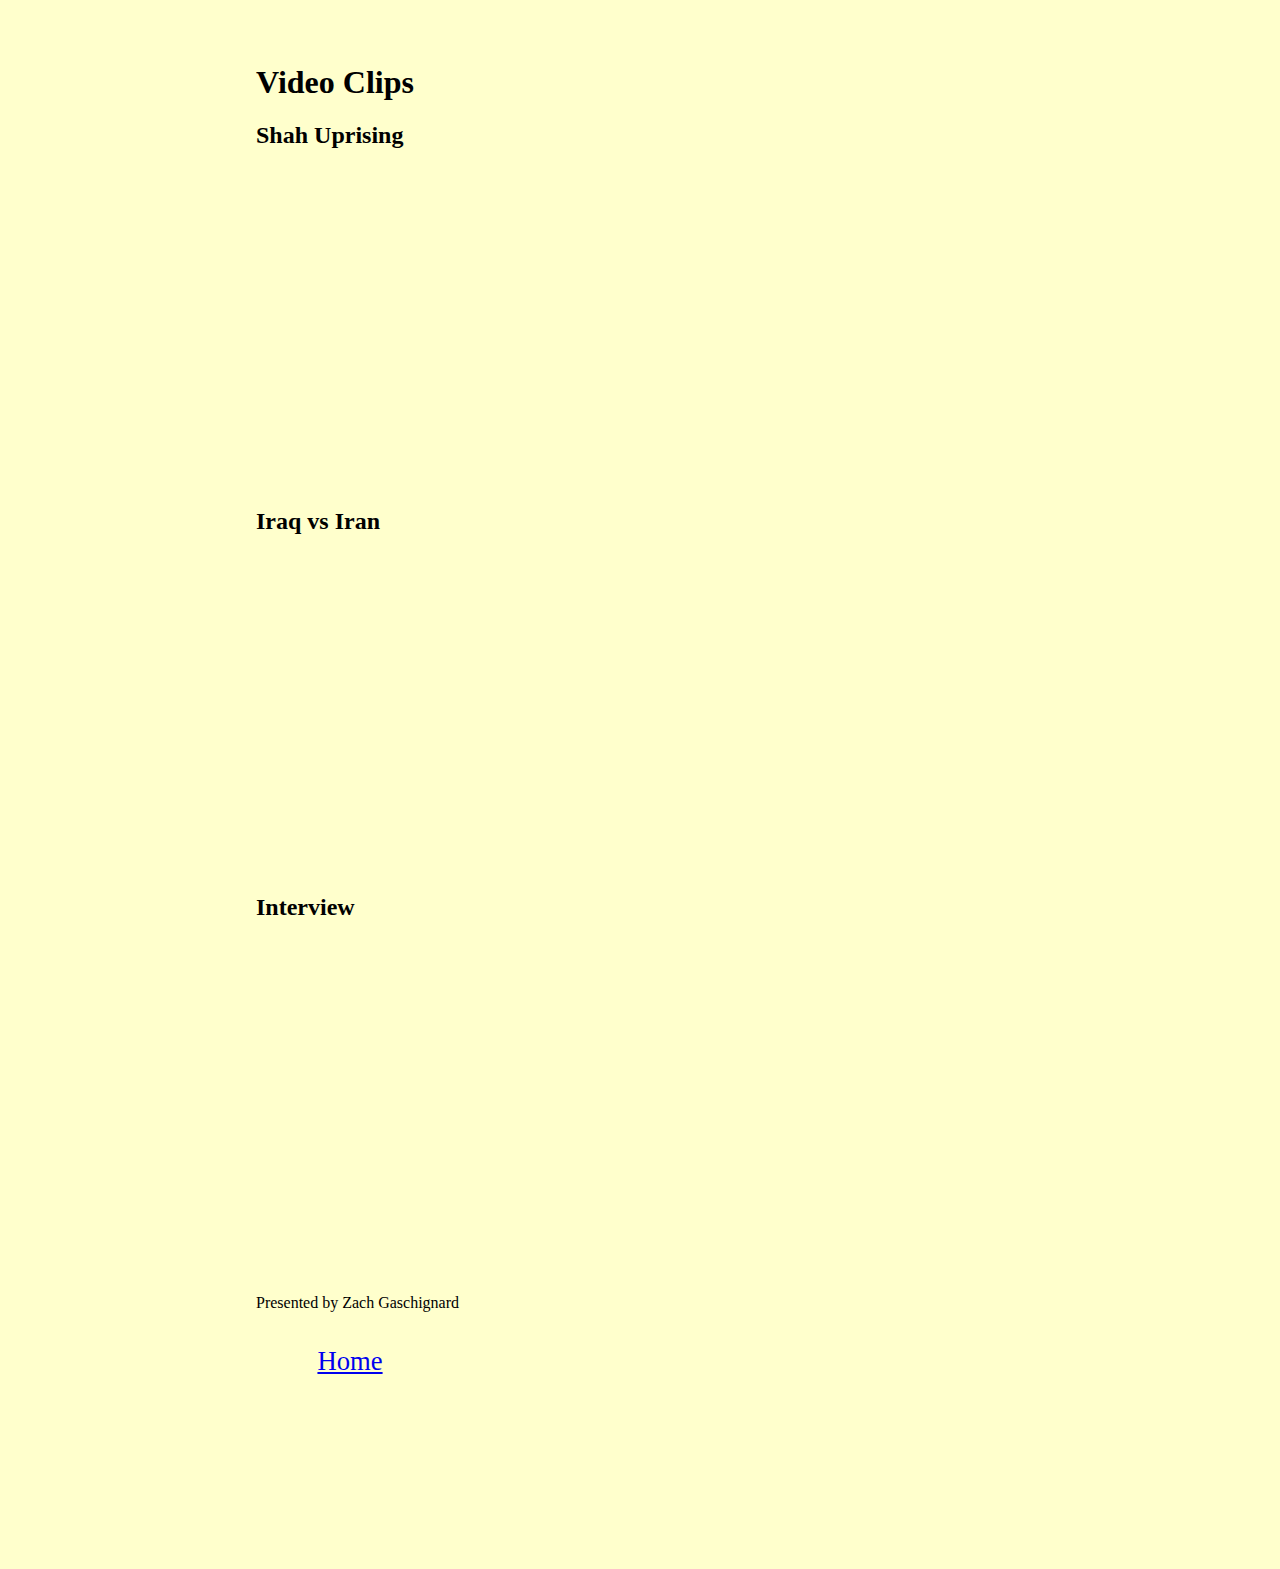
<file: videos.html>
<!doctype html>
<html lang="eng-US">
	<head>
		<title>Videos</title>
		<meta charset ="UTF-8">
		<meta name="description" content="">
		<meta name="keywords" content="">
		<meta name="author" content="True McCarthy">
		<meta name="viewport" content="width=device-width, initial-scale=1">
        <link rel="stylesheet" type="text/css" href="css/styles.css">
	</head>
	<body>
		<h1>Video Clips</h1>
        <h2>Shah Uprising</h2>
		<iframe id="yt1" width="560" height="315" src="https://www.youtube.com/embed/X4g8SOLa0E4?rel=0&amp;showinfo=0&enablejsapi=1" frameborder="0"></iframe>
        <h2>Iraq vs Iran</h2>
        <iframe id="yt2" width="560" height="315" src="https://www.youtube.com/embed/AbgjK3h_uLw?rel=0&amp;showinfo=0&enablejsapi=1" frameborder="0"></iframe>
        <h2>Interview</h2>
        <iframe id="yt3" width="560" height="315" src="https://www.youtube.com/embed/Iob0JIglcK0?rel=0&amp;showinfo=0&enablejsapi=1" frameborder="0"></iframe><br><br>
        <p>Presented by Zach Gaschignard</p><br>
        <div class="lk"><a href="index.html">Home</a></div>
        
        <script type="text/javascript" id="www-widgetapi-script" src="https://s.ytimg.com/yts/jsbin/www-widgetapi-vflfUQ-oz/www-widgetapi.js" async=""></script>
        <script>
            var player;

            function onYouTubeIframeAPIReady() {
                player = new YT.Player('yt1', {
                    events: {
                        'onReady': onPlayerReady
                    }
                });
            }

            function onPlayerReady(event) {
                player.mute();
            }
        </script>
        <script>
            var player;

            function onYouTubeIframeAPIReady() {
                player = new YT.Player('yt2', {
                    events: {
                        'onReady': onPlayerReady
                    }
                });
            }

            function onPlayerReady(event) {
                player.mute();
            }
        </script>
        <script>
            var player;

            function onYouTubeIframeAPIReady() {
                player = new YT.Player('yt3', {
                    events: {
                        'onReady': onPlayerReady
                    }
                });
            }

            function onPlayerReady(event) {
                player.mute();
            }
        </script>
	</body>
</html>
</file>
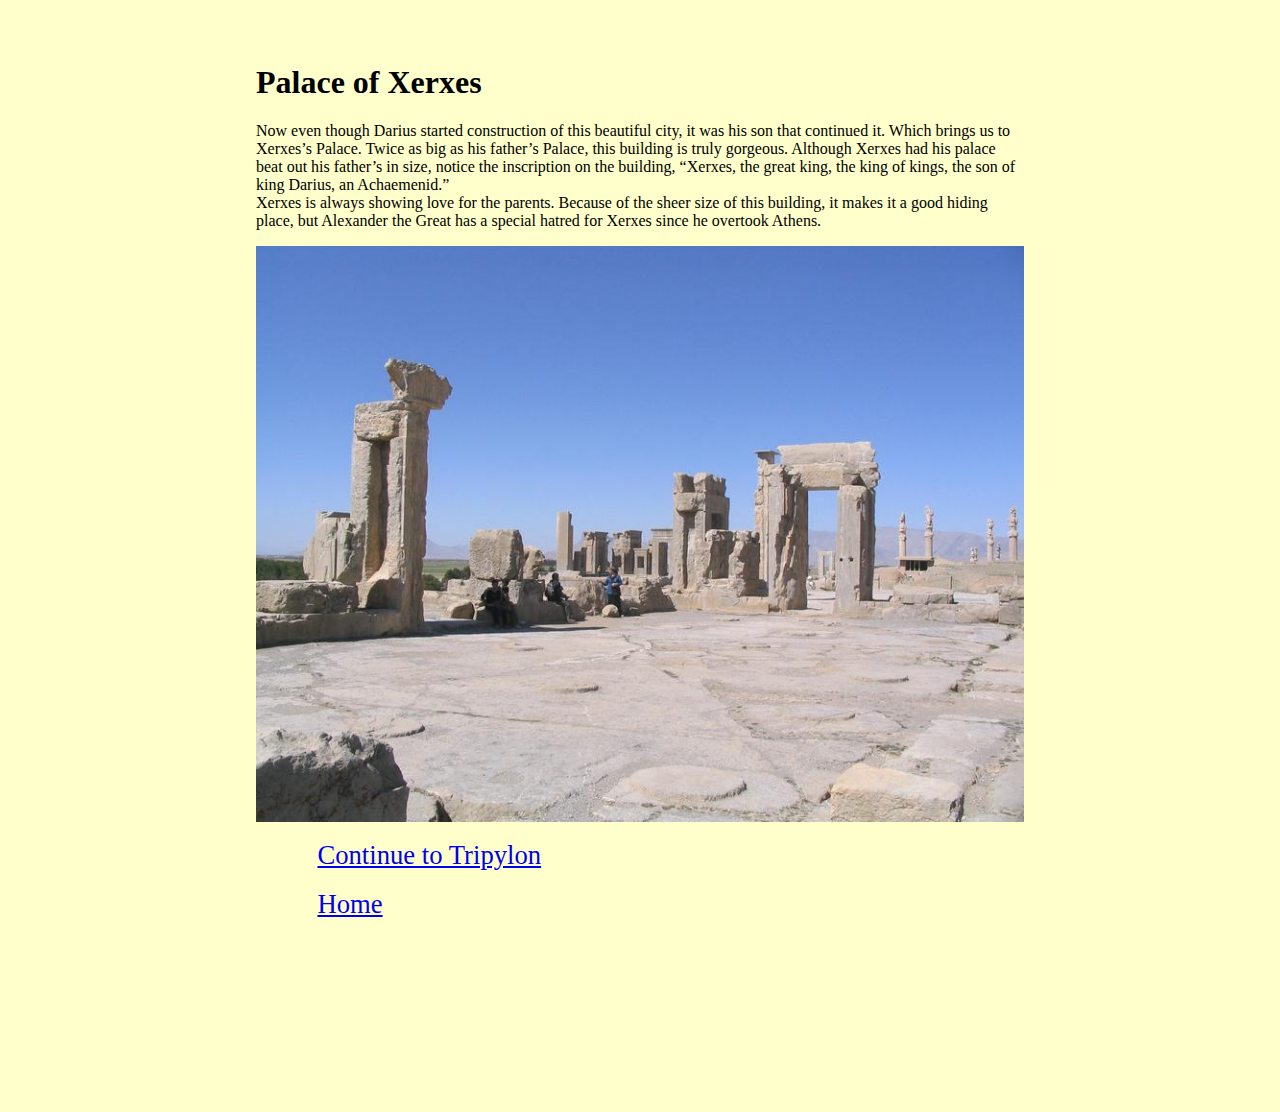
<file: xerxespal.html>
<!doctype html>
<html lang="eng-US">
	<head>
		<title>Palace of Xerxes</title>
		<meta charset ="UTF-8">
		<meta name="description" content="">
		<meta name="keywords" content="">
		<meta name="author" content="True McCarthy">
		<meta name="viewport" content="width=device-width, initial-scale=1">
        <link rel="stylesheet" type="text/css" href="css/styles.css">
	</head>
	<body>
		<h1>Palace of Xerxes</h1>
		<p>Now even though Darius started construction of this beautiful city, it was his son that continued it. Which brings us to Xerxes’s Palace. Twice as big as his father’s Palace, this building is truly gorgeous. Although Xerxes had his palace beat out his father’s in size, notice the inscription on the building, “Xerxes, the great king, the king of kings, the son of king Darius, an Achaemenid.”<br>
        Xerxes is always showing love for the parents. Because of the sheer size of this building, it makes it a good hiding place, but Alexander the Great has a special hatred for Xerxes since he overtook Athens.</p>
        <img src="img/xerx1.jpg"><br>
        <div class="lk"><a href="centralpal.html">Continue to Tripylon</a></div><br>
        <div class="lk"><a href="index.html">Home</a></div>
		
	</body>
</html>
</file>
<file: css/styles.css>
body {
    background: #ffffcc;
    margin-top: 5%;
    margin-left: 20%;
    margin-right: 20%;
    margin-bottom: 15%;
}
p {
    font-family: Georgia, serif;
}
h1 {
    font-family: Georgia, serif;
}
h2 {
    font-family: Georgia, serif;
}
a {
}
img {
    max-width: 100%;
    display: block;
    margin-left: auto;
    margin-right: auto;
}
.lk {
    margin-left: 8%;
    font-size: 20pt;
}
</file>
